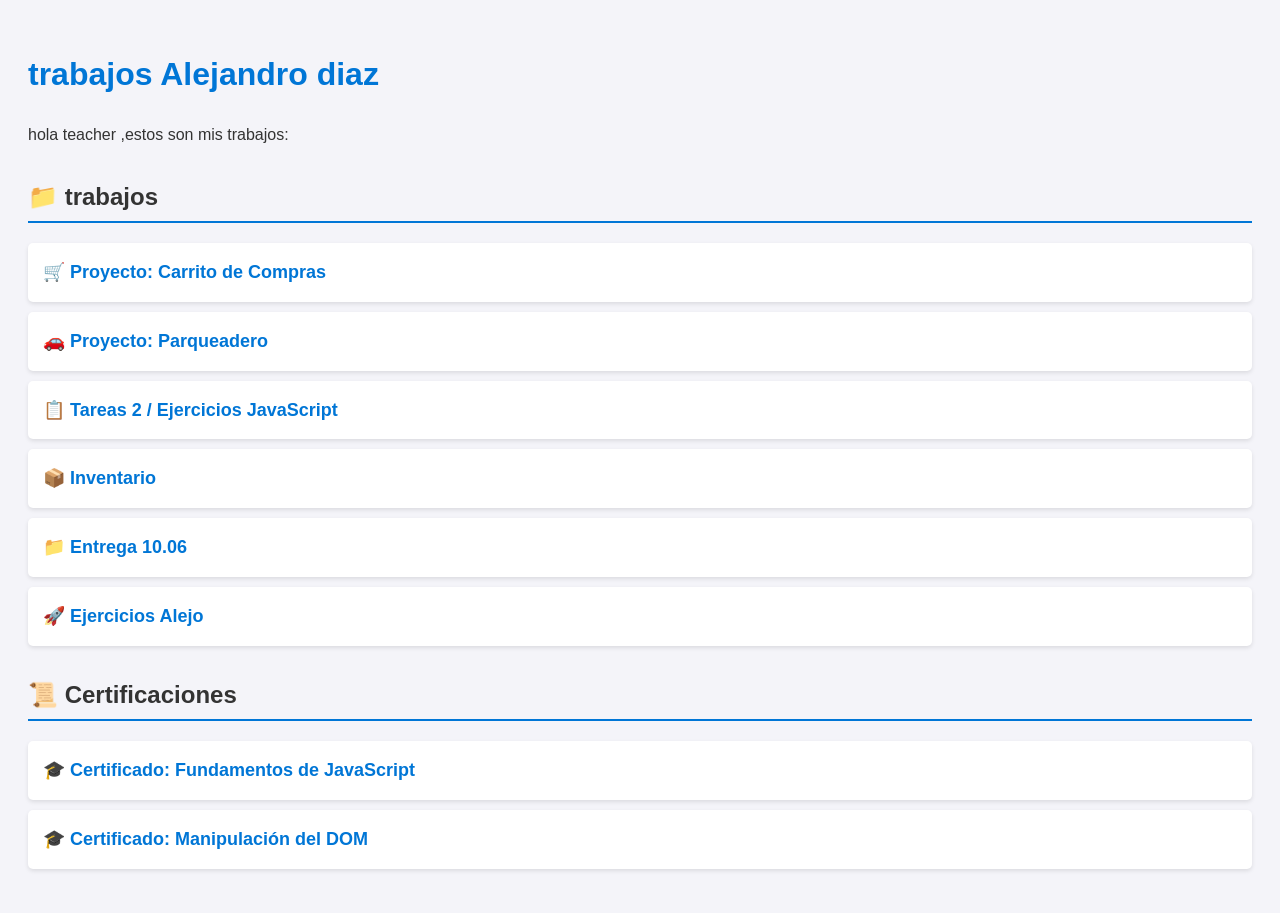
<file: index.html>
<!DOCTYPE html>
<html lang="es">
<head>
    <meta charset="UTF-8">
    <meta name="viewport" content="width=device-width, initial-scale=1.0">
    <title>Mis Trabajos de Desarrollo Web</title>
    <style>
        body { font-family: Arial, sans-serif; line-height: 1.6; padding: 20px; background-color: #f4f4f9; color: #333; }
        h1 { color: #0076d6; }
        h2 { color: #333; margin-top: 30px; border-bottom: 2px solid #0076d6; padding-bottom: 5px; }
        ul { list-style: none; padding: 0; }
        li { margin: 10px 0; background: #fff; padding: 15px; border-radius: 5px; box-shadow: 0 2px 4px rgba(0,0,0,0.1); }
        a { text-decoration: none; color: #0076d6; font-weight: bold; font-size: 18px; }
        a:hover { color: #0056a3; }
    </style>
</head>
<body>

    <h1>trabajos Alejandro diaz</h1>
    <p> hola teacher ,estos son mis trabajos:</p>

    <h2>📁 trabajos</h2>
    <ul>
        <li><a href="CARRITO COMPRAS/" target="_blank">🛒 Proyecto: Carrito de Compras</a></li>
        <li><a href="PARQUEADERO/" target="_blank">🚗 Proyecto: Parqueadero</a></li>
        <li><a href="tareas 2/" target="_blank">📋 Tareas 2 / Ejercicios JavaScript</a></li>
        <li><a href="inventario/inventario/" target="_blank">📦 Inventario</a></li>
        <li><a href="10.06/" target="_blank">📁 Entrega 10.06</a></li>
        <li><a href="ejercicios alejo dr/" target="_blank">🚀 Ejercicios Alejo</a></li>
    </ul>

    <h2>📜 Certificaciones</h2>
    <ul>
        <li><a href="certificados/fundamentos javascript.jpeg" target="_blank">🎓 Certificado: Fundamentos de JavaScript</a></li>
        <li><a href="certificados/manipulacion del DOM.jpeg" target="_blank">🎓 Certificado: Manipulación del DOM</a></li>
    </ul>

</body>
</html>
</file>
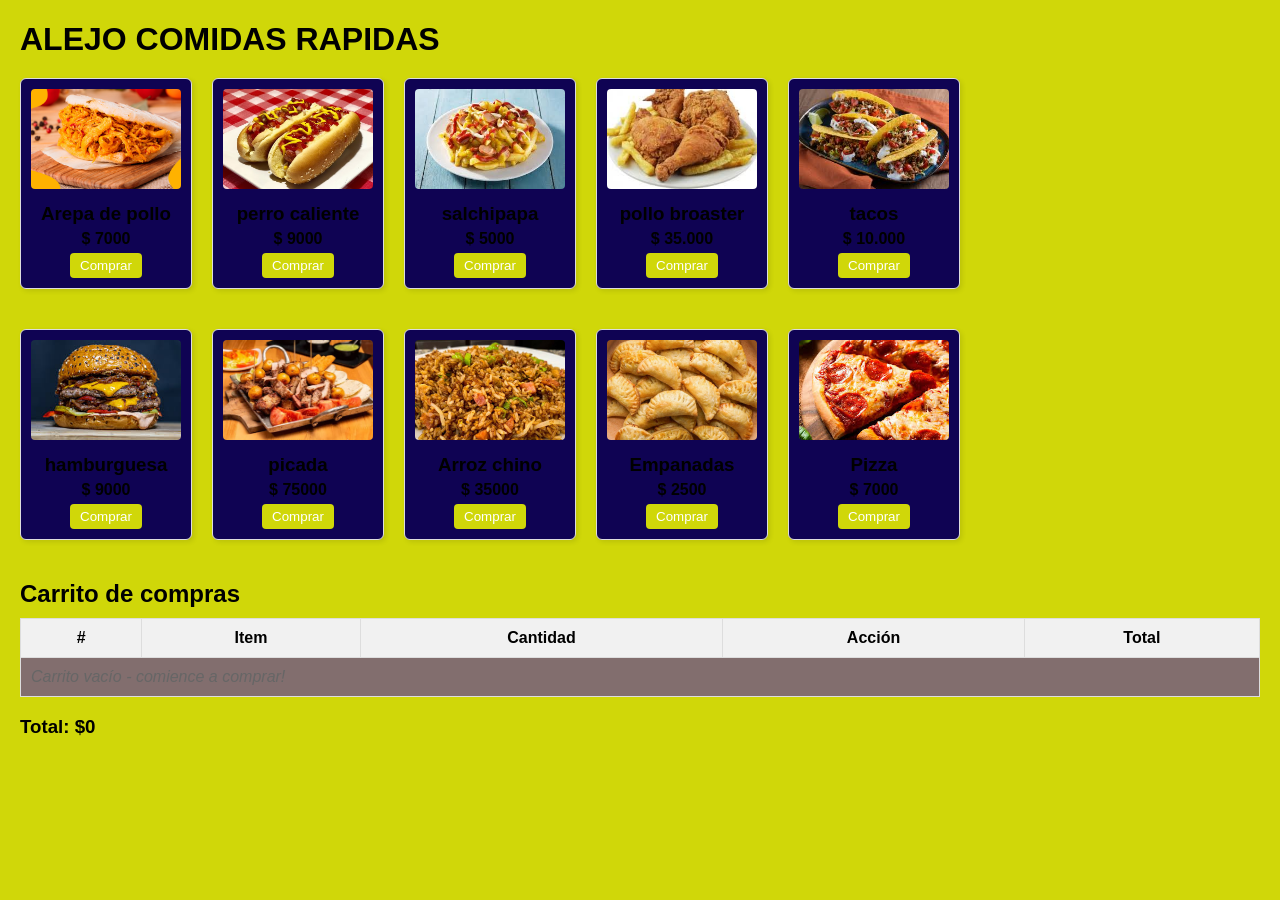
<file: CARRITO COMPRAS/index.html>
<!DOCTYPE html>
<html lang="es">
<head>
  <meta charset="UTF-8">
  <meta name="viewport" content="width=device-width, initial-scale=1.0">
  <title>Cafeteria</title>
  <link rel="stylesheet" href="actividad.css">
</head>
<body>
  <h1>ALEJO COMIDAS RAPIDAS</h1>
  <section class="productos">
    <article class="producto" data-nombre="Arepa de pollo" data-precio="7000">
      <img src="./img/Arepa-de-Pollo.jpg" alt="Arepa de pollo">
      <h3>Arepa de pollo</h3>
      <p>$ 7000</p>
      <button>Comprar</button>
    </article>
    <article class="producto" data-nombre="perro caliente" data-precio="9000">
      <img src="./img/hq720.jpg" alt="perro caliente">
      <h3>perro caliente</h3>
      <p>$ 9000</p>
      <button>Comprar</button>
    </article>
    <article class="producto" data-nombre="salchipapa" data-precio="5000">
      <img src="./img/images (1).jpg" alt="salchipapa">
      <h3>salchipapa</h3>
      <p>$ 5000</p>
      <button>Comprar</button>
    </article>
    <article class="producto" data-nombre="pollo broaster" data-precio="35000">
      <img src="./img/images (2).jpg" alt="pollo broaster">
      <h3>pollo broaster</h3>
      <p>$ 35.000</p>
      <button>Comprar</button>
    </article>
    <article class="producto" data-nombre="tacos" data-precio="10000">
      <img src="./img/images (3).jpg" alt="tacos">
      <h3>tacos</h3>
      <p>$ 10.000</p>
      <button>Comprar</button>
    </article>
    </section>
    <section class="productos">
    <article class="producto" data-nombre="hamburguesa" data-precio="9000">
      <img src="./img/images.jpg" alt="hamburguesa">
      <h3>hamburguesa</h3>
      <p>$ 9000</p>
      <button>Comprar</button>
      </article>
      <article class="producto" data-nombre="picada" data-precio="75000">
      <img src="./img/Receta-de-Picada.webp"picada">
      <h3>picada</h3>
      <p>$ 75000</p>
      <button>Comprar</button>
    </article>
    <article class="producto" data-nombre="Arroz chino" data-precio="35000">
      <img src="./img/arroz-chino-venezolano.jpg" alt="Arroz chino">
      <h3>Arroz chino</h3>
      <p>$ 35000</p>
      <button>Comprar</button>
    </article>
    <article class="producto" data-nombre="Empanadas" data-precio="2500">
      <img src="./img/Mini-Chicken-Empanadas_EXPS_TOHVP25_47080_MF_09_24_1.jpg" alt="Arepa de pollo">
      <h3>Empanadas</h3>
      <p>$ 2500</p>
      <button>Comprar</button>
    </article>
    <article class="producto" data-nombre="Pizza" data-precio="7000">
      <img src="./img/images (4).jpg" alt="Pizza">
      <h3>Pizza</h3>
      <p>$ 7000</p>
      <button>Comprar</button>
    </article>
  </section>

  <section class="carrito">
    <h2>Carrito de compras</h2>
    <table>
      <thead>
        <tr>
          <th>#</th>
          <th>Item</th>
          <th>Cantidad</th>
          <th>Acción</th>
          <th>Total</th>
        </tr>
      </thead>
      <tbody>
        <tr>
          <td colspan="5">Carrito vacío - comience a comprar!</td>
        </tr>
      </tbody>
    </table>
    <h3 id="totalGeneral">Total: $0</h3>
  </section>
  <script src="./carrito.js"></script>
</body>
</html>
</file>
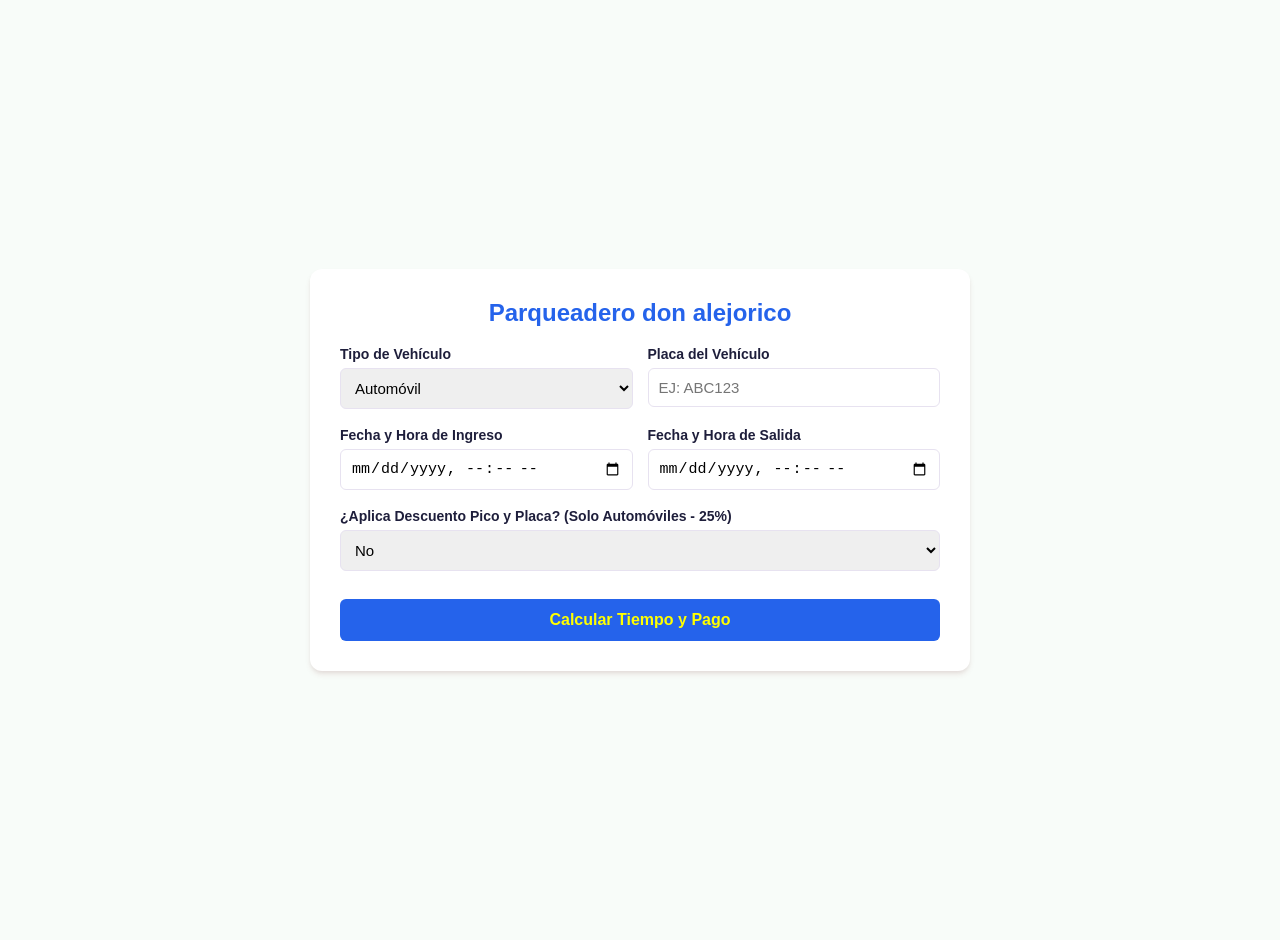
<file: PARQUEADERO/index.html>
<!DOCTYPE html>
<html lang="es">
<head>
    <meta charset="UTF-8">
    <meta name="viewport" content="width=device-width, initial-scale=1.0">
    <title>Parqueadero don alejorico</title>
    <link rel="stylesheet" href="actividad.css">
</head>
<body>

<div class="container">
    <h2>Parqueadero don alejorico</h2>
    
    <div id="error" class="error-msg"></div>

    <form id="parqueaderoForm">
        <div class="row">
            <div class="form-group">
                <label for="tipoVehiculo">Tipo de Vehículo</label>
                <select id="tipoVehiculo" required>
                    <option value="Automóvil">Automóvil</option>
                    <option value="Moto">Moto</option>
                </select>
            </div>
            <div class="form-group">
                <label for="placa">Placa del Vehículo</label>
                <input type="text" id="placa" placeholder="Ej: ABC123" required style="text-transform: uppercase;">
            </div>
        </div>

        <div class="row">
            <div class="form-group">
                <label for="ingreso">Fecha y Hora de Ingreso</label>
                <input type="datetime-local" id="ingreso" required>
            </div>
            <div class="form-group">
                <label for="salida">Fecha y Hora de Salida</label>
                <input type="datetime-local" id="salida" required>
            </div>
        </div>

        <div class="form-group">
            <label>¿Aplica Descuento Pico y Placa? (Solo Automóviles - 25%)</label>
            <select id="picoPlaca">
                <option value="no">No</option>
                <option value="si">Sí</option>
            </select>
        </div>

        <button type="button" onclick="calcularCobro()">Calcular Tiempo y Pago</button>

        <div id="seccionPago" class="seccion-pago">
            <h3>Simulación de Pago</h3>
            <div class="form-group">
                <label for="dineroIngresado">Efectivo Ingresado por el Cliente ($)</label>
                <input type="number" id="dineroIngresado" placeholder="Ej: 50000">
            </div>
            <button type="button" onclick="procesarPago()" class="btn-pagar">Pagar y Descargar papelito</button>
        </div>
    </form>

    <div id="resultados" class="results">
        <h3>Liquidación del Servicio</h3>
        <p><strong>Tiempo total:</strong> <span id="resTiempo"></span> minutos (<span id="resHoras"></span> horas)</p>
        <p><strong>Valor Base:</strong> $<span id="resValorBase"></span></p>
        <p><strong>Descuento aplicado:</strong> $<span id="resDescuento"></span></p>
        <p><strong>Valor Ajustado (Múltiplo de 50):</strong> <strong class="text-danger">$<span id="resValorFinal"></span></strong></p>
        
        <div id="vueltasContainer" style="display: none;">
            <p><strong>Cambio Total:</strong> $<span id="resCambio"></span></p>
            <div class="vueltas-box">
                <strong>Desglose de cambio (Efectivo):</strong>
                <div id="desgloseVueltas"></div>
            </div>
        </div>
    </div>
</div>

<script src="parqueadero.js"></script>
</body>
</html>
</file>
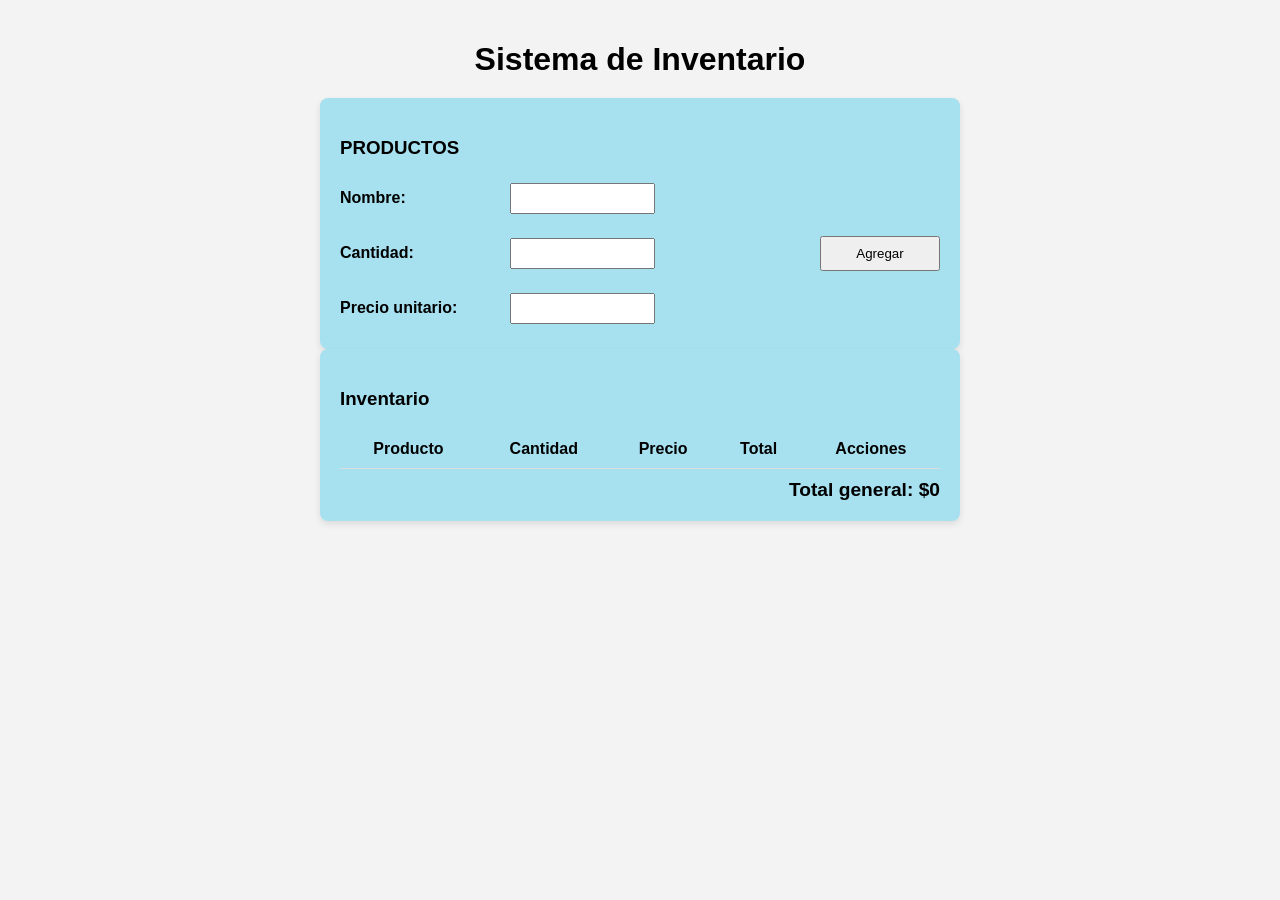
<file: inventario/inventario/index.html>
<!DOCTYPE html>
<html lang="es">

<head>
  <meta charset="UTF-8" />
  <meta name="viewport" content="width=device-width, initial-scale=1.0" />
  <link rel="stylesheet" href="./actividad.css">
  <title>Inventario Interactivo</title>
</head>

<body>
  <h1>Sistema de Inventario</h1>

  <section class="card">
    <h3>PRODUCTOS</h3>

    <section class="form-grid">
      <label for="nombre">Nombre:</label>
      <input type="text" id="nombre" />
      <section></section> <!-- Celda vacía para mantener alineación -->
      <label for="cantidad">Cantidad:</label>
      <input type="number" id="cantidad" />
      <button id="btnAgregar" class="btn-form">Agregar</button>
      <label for="precio">Precio unitario:</label>
      <input type="number" id="precio" />
      <section></section> <!-- Celda vacía para mantener alineación -->
    </section>
  </section>

  <section class="card">
    <h3>Inventario</h3>

    <table id="tabla">
      <thead>
        <tr>
          <th>Producto</th>
          <th>Cantidad</th>
          <th>Precio</th>
          <th>Total</th>
          <th>Acciones</th>
        </tr>
      </thead>
      <tbody></tbody>
    </table>

    <section class="total" id="totalGeneral">Total general: $0</section>
  </section>

  <script src="./inventario.js" defer></script>
</body>

</html>
</file>
<file: CARRITO COMPRAS/actividad.css>
body {
    font-family: Arial, sans-serif;
    margin: 20px;
    background-color: #d0d709;
  }
  
  h1 {
    font-size: 2em;
    margin-bottom: 20px;
  }
  
  .productos {
    display: flex;
    flex-wrap: wrap;
    gap: 20px;
    margin-bottom: 40px;
  }
  
  .producto {
    transition: all 0.5s ease;
    background: #0f0353;
    border: 1px solid #ddd;
    border-radius: 6px;
    padding: 10px;
    text-align: center;
    width: 150px;
    box-shadow: 2px 2px 5px rgba(0,0,0,0.1);
  }
  .producto:hover{
    background-color: aqua;
  }
  
  .producto img {
    width: 100%;
    height: 100px;
    object-fit: cover;
    border-radius: 4px;
  }
  
  .producto h3 {
    margin: 10px 0 5px;
  }
  
  .producto p {
    margin: 5px 0;
    font-weight: bold;
  }
  
  .producto button {
    padding: 5px 10px;
    background-color:#d0d709;
    color: #fff;
    border: none;
    border-radius: 4px;
    cursor: pointer;
  }
  
  .producto button:hover {
    background-color: #495057;
  }
  
  .carrito h2 {
    margin-bottom: 10px;
  }
  
  table {
    width: 100%;
    border-collapse: collapse;
    background: #826e6e;
  }
  
  th, td {
    border: 1px solid #ddd;
    padding: 10px;
    text-align: center;
  }
  
  thead {
    background-color: #f1f1f1;
  }
  
  tbody td[colspan="5"] {
    text-align: left;
    color: #666;
    font-style: italic;
  }
</file>
<file: PARQUEADERO/actividad.css>
:root {
    --primary: #2563eb;
    --primary-hover: #2dd81d;
    --background: #f8fcf9;
    --card-bg: #ffffff;
    --text: #1e1e3b;
    --border: #e7e2f0;
}

body {
    font-family: 'Segoe UI', Tahoma, Geneva, Verdana, sans-serif;
    background-color: var(--background);
    color: var(--text);
    margin: 0;
    padding: 20px;
    display: flex;
    justify-content: center;
    align-items: center;
    min-height: 100vh;
}

.container {
    background-color: var(--card-bg);
    padding: 30px;
    border-radius: 12px;
    box-shadow: 0 4px 6px -1px rgba(119, 9, 9, 0.1), 0 2px 4px -1px rgba(0, 0, 0, 0.06);
    width: 100%;
    max-width: 600px;
}

h2, h3 {
    text-align: center;
    color: var(--primary);
    margin-top: 0;
}

.form-group {
    margin-bottom: 18px;
}

label {
    display: block;
    margin-bottom: 6px;
    font-weight: 600;
    font-size: 14px;
}

input, select {
    width: 100%;
    padding: 10px;
    border: 1px solid var(--border);
    border-radius: 6px;
    box-sizing: border-box;
    font-size: 15px;
}

input:focus, select:focus {
    outline: none;
    border-color: var(--primary);
    box-shadow: 0 0 0 3px rgba(37, 99, 235, 0.1);
}

.row {
    display: grid;
    grid-template-columns: 1fr 1fr;
    gap: 15px;
}

button {
    width: 100%;
    padding: 12px;
    background-color: var(--primary);
    color: yellow;
    border: none;
    border-radius: 6px;
    font-size: 16px;
    font-weight: bold;
    cursor: pointer;
    transition: background-color 0.2s;
    margin-top: 10px;
}

button:hover {
    background-color: var(--primary-hover);
}

.seccion-pago {
    display: none; 
    margin-top: 20px; 
    border-top: 1px solid var(--border); 
    padding-top: 15px;
}

.btn-pagar {
    background-color:green;
}

.btn-pagar:hover {
    background-color: #059669;
}

.results {
    margin-top: 25px;
    padding: 15px;
    background-color:green;
    border-radius: 8px;
    border-left: 5px solid var(--primary);
    display: none;
}

.results p {
    margin: 8px 0;
    font-size: 15px;
}

.text-danger {
    color: #b91c1c;
}

.vueltas-box {
    background: #fff;
    padding: 10px;
    border-radius: 6px;
    border: 1px solid var(--border);
    margin-top: 10px;
}

.error-msg {
    color: #dc2626;
    background-color: #fef2f2;
    padding: 10px;
    border-radius: 6px;
    margin-bottom: 15px;
    display: none;
    font-size: 14px;
    font-weight: 500;
}
</file>
<file: inventario/inventario/actividad.css>
body {
  font-family: Arial, sans-serif;
  background: #f3f3f3;
  margin: 0;
  padding: 20px;
}

h1 {
  text-align: center;
  margin-bottom: 20px;
}

.card {
  background: rgb(167, 225, 240);
  padding: 20px;
  border-radius: 8px;
  max-width: 600px;
  margin: auto;
  box-shadow: 0 3px 7px rgba(0, 0, 0, 0.1);
}

.form-grid {
  display: grid;
  grid-template-columns: 150px 1fr 120px; /* label — input — botón */
  gap: 12px 20px;
  align-items: center;
}

.btn-form {
  padding: 8px 15px;
  cursor: pointer;
}

.form-grid label {
  font-weight: bold;
}

.form-grid input {
  padding: 6px;
  width: 50%;
  box-sizing: border-box;
}

input,
button {
  padding: 8px;
  margin: 5px 0;
}

table {
  width: 100%;
  border-collapse: collapse;
  margin-top: 20px;
}

th,
td {
  padding: 10px;
  text-align: center;
  border-bottom: 1px solid #ddd;
}

tr.low-stock {
  background: #ffe6e6;
}

button {
  cursor: pointer;
}

#btnFinalizar {
  background-color: #2ecc71;
  color: white;
  padding: 10px 15px;
  border: none;
  cursor: pointer;
  border-radius: 5px;
}

#btnFinalizar:hover {
  background-color: #27ae60;
}

.total {
  font-size: 1.2rem;
  font-weight: bold;
  margin-top: 10px;
  text-align: right;
}

.edit-input {
  width: 70px;
}
</file>
